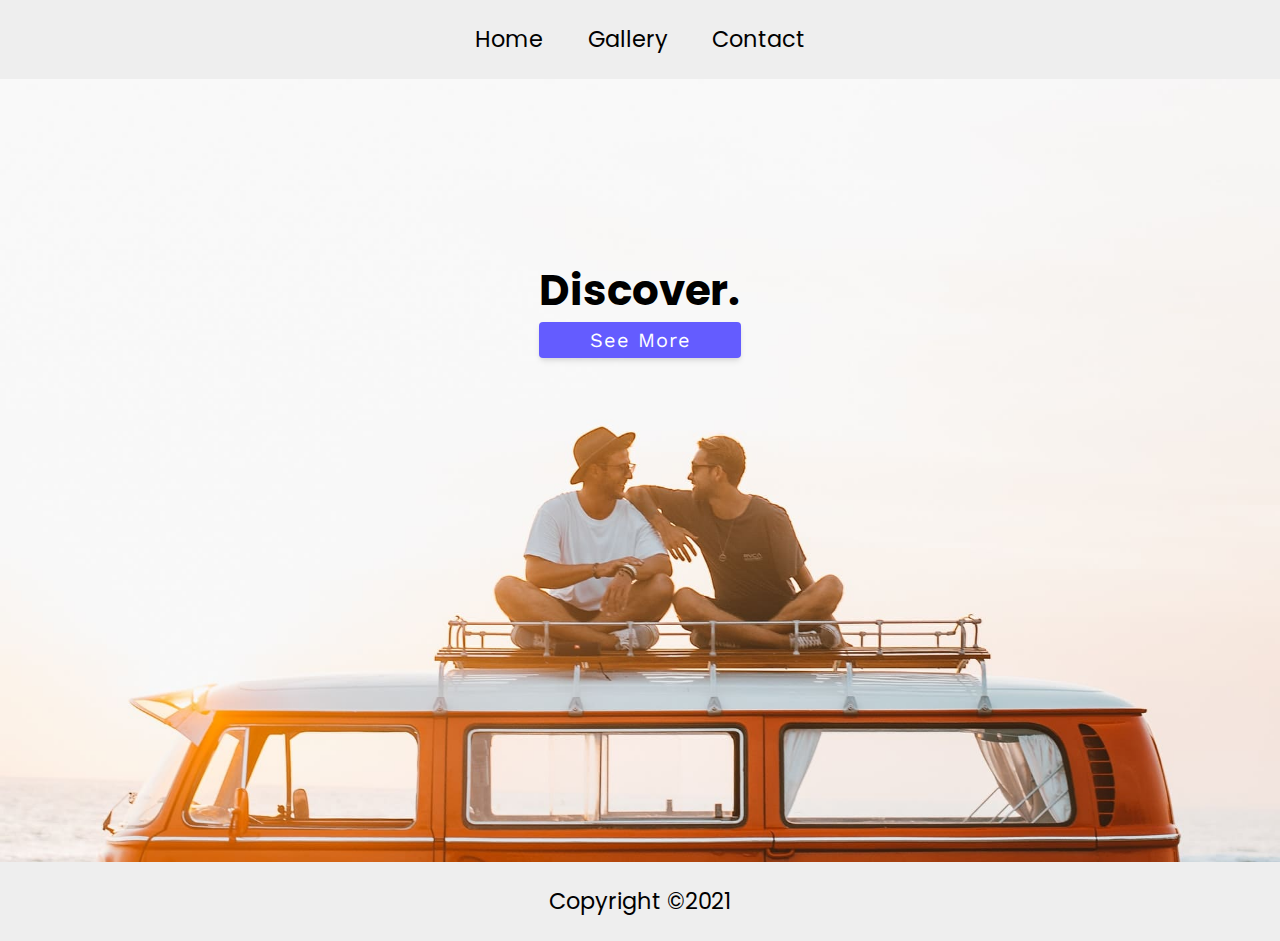
<file: index.html>
<!DOCTYPE html>
<html lang="en">
<head>
 <meta charset="UTF-8">
 <meta http-equiv="X-UA-Compatible" content="IE=edge">
 <meta name="viewport" content="width=device-width, initial-scale=1.0">
 <link rel="preconnect" href="https://fonts.gstatic.com">
 <link href="https://fonts.googleapis.com/css2?family=Poppins:wght@100;200;300;400&family=Work+Sans:wght@100;200;300;400;500&display=swap" rel="stylesheet">
 <link rel="stylesheet" href="style.css">
 <title>Mini Design Project</title>
</head>
<body>
 <header>
  <nav class="nav-bar">
<ul class="nav-items">
 <li class="nav-item"><a href="index.html">Home</a></li>
 <li class="nav-item"><a href="gallery.html">Gallery</a></li>
 <li class="nav-item"><a href="contact.html">Contact</a></li>
</ul>
  </nav>
 </header>
 <main>
 <section class="container day">
  <img src="./assets/images/pexels-roman-odintsov-4553618.jpg" alt="camper-van"  class="hero-img">
  <div class="hero-header">
   
   <h1 class="header-text">Discover.</h1>
   <div class="btn">
    <a href="./gallery.html">See More</a>
   </div>
  </div>

 </section>
</main>
<footer>
<nav class="nav-bar">
 <ul class="nav-items">
  <li>
    <a>Copyright &copy;2021 </a>
  </li>
 </ul>
</nav>
</footer>
</body>
</html>
</file>
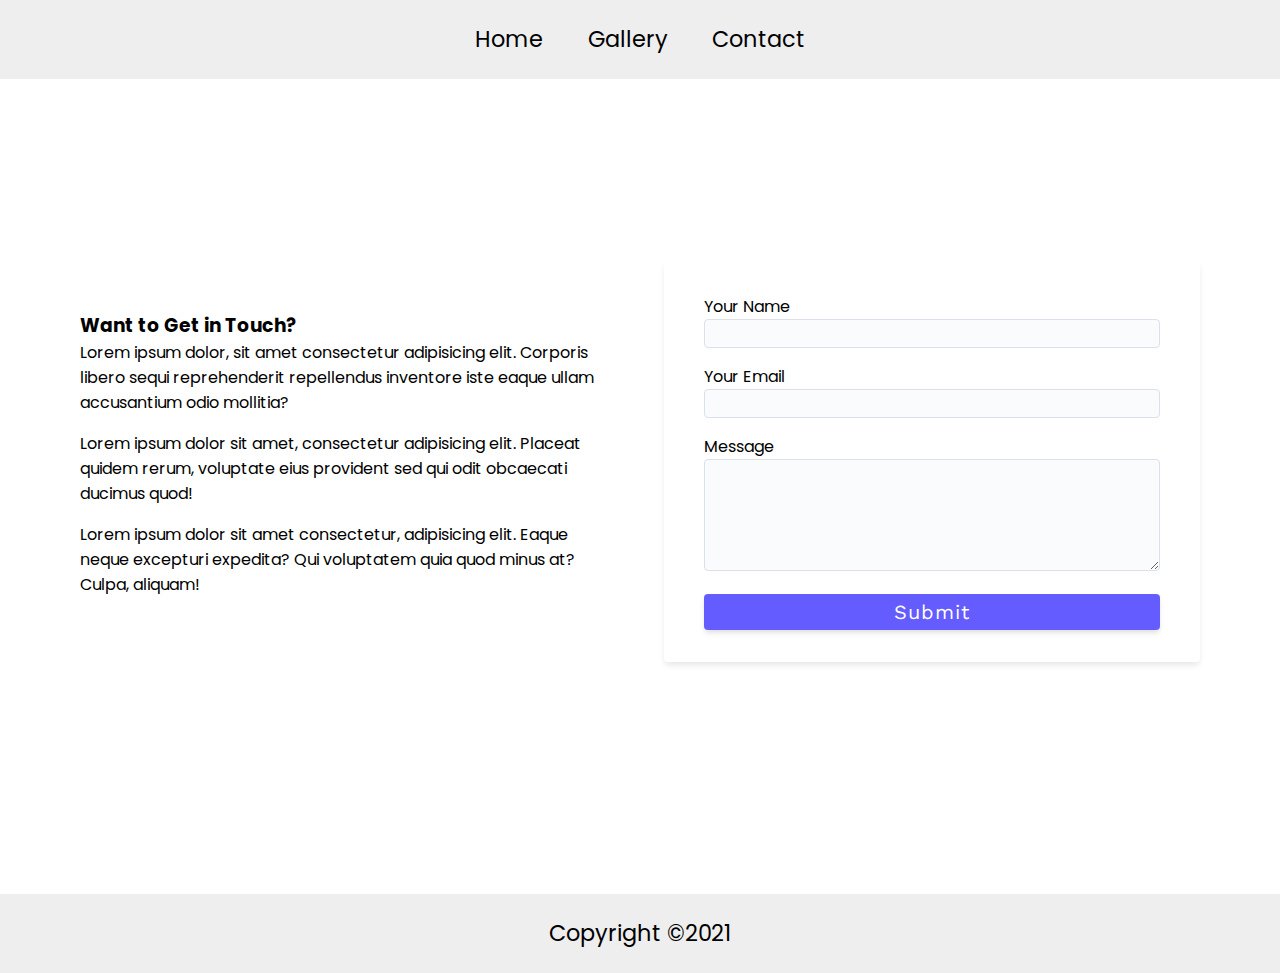
<file: contact.html>
<!DOCTYPE html>
<html lang="en">
<head>
 <meta charset="UTF-8">
 <meta http-equiv="X-UA-Compatible" content="IE=edge">
 <meta name="viewport" content="width=device-width, initial-scale=1.0">
 <link rel="preconnect" href="https://fonts.gstatic.com">
 <link href="https://fonts.googleapis.com/css2?family=Poppins:wght@100;200;300;400&family=Work+Sans:wght@100;200;300;400;500&display=swap" rel="stylesheet">
 <link rel="stylesheet" href="style.css">
 <title>Mini Design Project</title>
</head>
<body>
 <header>
  <nav class="nav-bar">
<ul class="nav-items">
 <li class="nav-item"><a href="index.html">Home</a></li>
 <li class="nav-item"><a href="gallery.html">Gallery</a></li>
 <li class="nav-item"><a href="contact.html">Contact</a></li>
</ul>
  </nav>
 </header>
 <main class="page container">
  <div class="contact-page">
    <article class="contact-info">
      <h3>Want to Get in Touch?</h3>
      <p>
        Lorem ipsum dolor, sit amet consectetur adipisicing elit. Corporis
        libero sequi reprehenderit repellendus inventore iste eaque ullam
        accusantium odio mollitia?
      </p>
      <p>
        Lorem ipsum dolor sit amet, consectetur adipisicing elit. Placeat
        quidem rerum, voluptate eius provident sed qui odit obcaecati
        ducimus quod!
      </p>
      <p>
        Lorem ipsum dolor sit amet consectetur, adipisicing elit. Eaque
        neque excepturi expedita? Qui voluptatem quia quod minus at?
        Culpa, aliquam!
      </p>
    </article>
    <div>
      <form  class="form contact-form">
        <div class="form-row">
          <label for="name">Your Name</label>
          <input type="text" name="name" id="name" />
        </div>
        <div class="form-row">
          <label for="email">Your Email</label>
          <input type="text" name="email" id="email" />
        </div>
        <div class="form-row">
          <label for="message">Message</label>
          <textarea name="message" id="message"></textarea>
        </div>
        <button type="submit" class="btn block">
          Submit
        </button>
      </form>
    </div>
  </div>
</main>
<footer>
<nav class="nav-bar">
 <ul class="nav-items">
  <li><a>Copyright &copy;2021 </a></li>
 
 </ul>
</nav>
</footer>
</body>
</html>
</file>
<file: style.css>
/* Reset */
* {
 padding: 0;
 margin: 0;
 box-sizing: border-box;
}

body{
 font-family: 'Poppins', sans-serif;
}

ul{
 list-style: none;
}
a{
 text-decoration: none;
 color: inherit;
}

/* nav bar / footer styles*/
.nav-bar{
 background-color: #eee;
 
}
.nav-items{
 display: flex;
 align-content: center;
 padding: 1em;
 justify-content: center;
 font-size: 4.5vw;
}
@media (min-width:400px) {
 .nav-items{
  font-size: 4vw;
 }
}
@media (min-width:500px) {
 .nav-items{
  font-size: 3vw;
 }
}
@media (min-width:700px) {
 .nav-items{
  font-size: 2.25vw;
 }
}
@media (min-width:900px) {
 .nav-items{
  font-size: 1.75vw;
 }
}
.nav-item{
padding: 0 1em;
}
/*  index page*/
.container{
 position: relative;
 height: 87vh;
 width: 100%;

}

.hero-header{
 top: 20vh;
 position: absolute;
 left: 50%;
 transform: translate(-50%, 0);
 display: grid;
}

.hero-img{
 position: absolute;
 width: 100%;
 height: 90vh;
 object-fit: cover;
 z-index: -1;
}
.header-text{
font-size: 2.625rem;
}


.hero-sub-header{
top: 30vh;
 position: absolute;
 left: 50%;
 transform: translate(-50%, 0);
font-size: 2.625rem;
}

/* Grid layout on gallery*/
.parent-grid {
 height: 90vh;
 display: grid; 
 grid-template-columns: repeat(auto-fill, minmax(200px, 1fr)); 
 gap: 0 10px; 
 justify-items: center;
 padding: .5em;

}
@media (min-width:450px) {
.parent-grid {
gap: 0 20px;
padding: 2em;
 }
}
.grid-item{
 object-fit: cover;
 height: 13.5rem;
 width: 13.5rem;
 padding: 1em;
 border-radius: 25px;
}
@media (min-width:1200px){
 .parent-grid{
 
   grid-template-columns: 1fr 1fr 1fr 1fr; 
   grid-template-rows: 1fr 1fr 1fr ; 
  
 }
 .grid-item{
 
  height: 17.5rem;
  width: 17.5rem;
 
 }
}
/* Contact page  */
.page {
 width: 90vw;
 max-width: 1120px;
 margin: 1em auto;
 display: flex;
}
@media (min-width:300px) {
 .page {
  margin-top: 7em ;
  margin-bottom: 4em ;
  margin-left:  auto;
  margin-right:  auto;
 }
}
@media (min-width:600px) {
 .page {
  margin: 2em auto;
 }
}
@media (min-width:900px) {
 .page {
  margin: 1em auto;
 }
}
.contact-page {
 display: grid;
 gap: 2rem 3rem;
 padding-bottom: 3rem;
 align-content: center;
}


@media screen and (min-width: 992px) {
 .contact-page {
   grid-template-columns: 1fr 1fr;
   align-items: center;
 }
}


/* form */
input,
textarea {
  width: 100%;
  padding: 0.375rem 0.75rem;
  border-radius: 0.25rem;
  background: #fafbfc;
  border-color: transparent;
  border: 1px solid  #dbe0ea;
}
.form {
 width: 100%;
 background: #fff;
 border-radius: 0.25rem;
 box-shadow: 0 4px 6px -1px rgba(0, 0, 0, 0.1);
 padding: 2rem 2.5rem;
}
.form-row {
 margin-bottom: 1rem;
}
textarea {
 width: 100%;
 height: 7rem;
}

/* button styling */
.btn{
 font-family: 'work sans',sans-serif;
  
  font-size: 20px;
  
  border-radius: 5px;
  box-shadow: 3px 3px 5px #777;
  letter-spacing: 1px;
 }
 
 .block {
  width: 100%;
 }

.btn {
  text-align: center;
  cursor: pointer;
  appearance: none;
  color: #fff;
  background: #645cff;
  border: none;
  border-radius: 0.25rem;
  letter-spacing: 1px;
  padding: 0.375rem 0.75rem;
  box-shadow: 0 4px 6px -1px rgba(0, 0, 0, 0.1),
  0 2px 4px -1px rgba(0, 0, 0, 0.06);
  transition: 0.3s ease-in-out all;
  text-transform: capitalize;
}

.btn:hover {
  color: #fff;
  background: #4640b3;
  box-shadow:    0 2px 4px -1px rgba(0, 0, 0, 0.06);
}
/* contact page text */
p {
 margin: 0;
 margin-bottom: 1rem;
 max-width: 40em;
}
</file>
